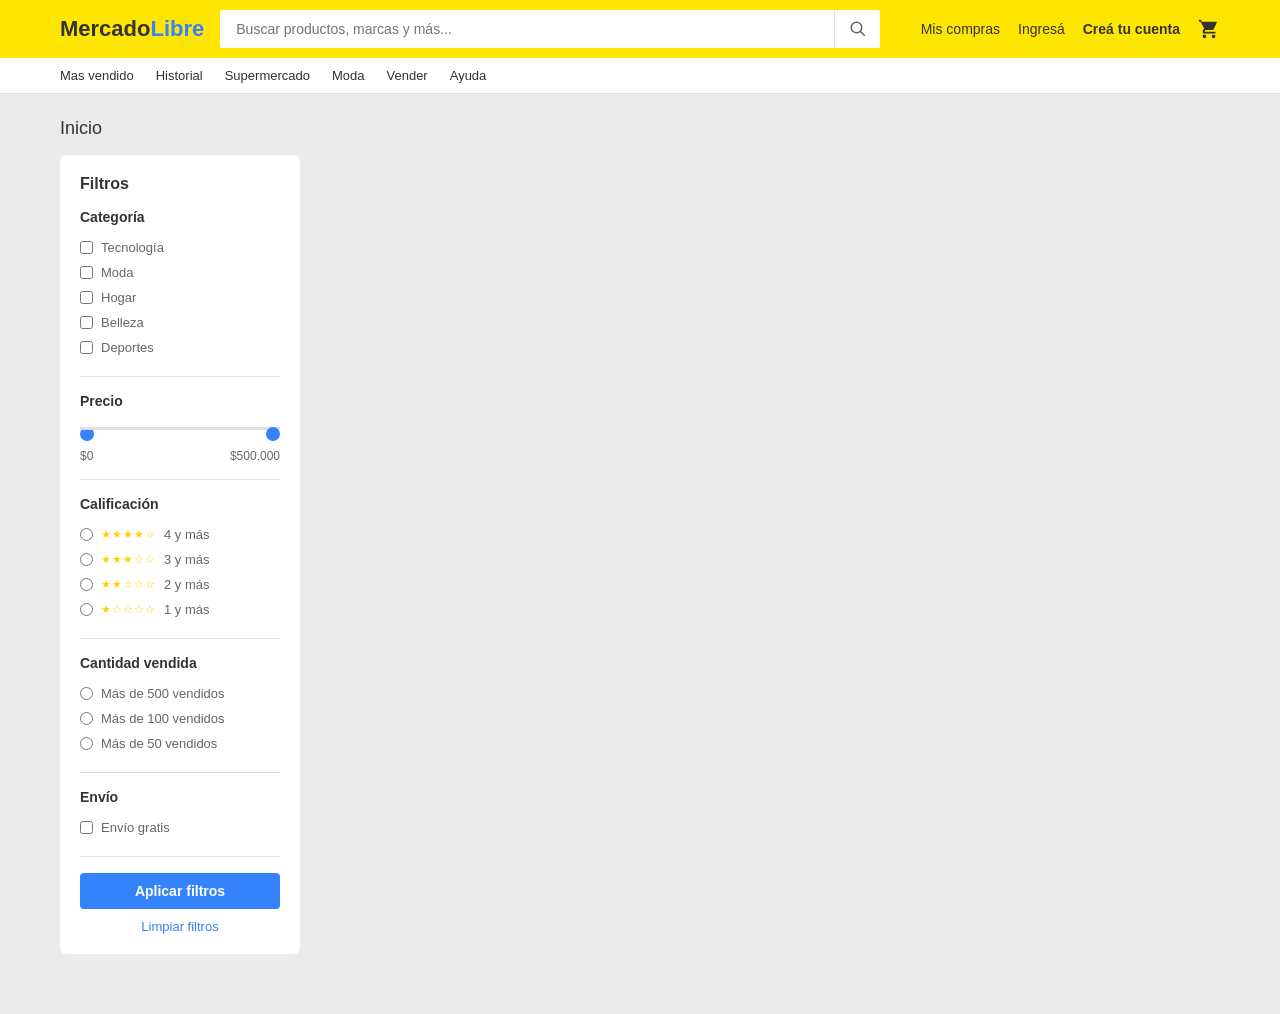
<file: index.html>
<!DOCTYPE html>
<html lang="es">
<head>
  <meta charset="UTF-8">
  <meta name="viewport" content="width=device-width, initial-scale=1.0">
  <title>Mercado Libre</title>
  <link rel="stylesheet" href="styles.css">
  <script src="script.js" defer></script>
</head>
<body>

  <header class="header">
    <div class="header-top">
      <div class="header-top__container">
        <a href="index.html" class="logo">
          Mercado<span>Libre</span>
        </a>

        <form class="search-bar" id="searchForm">
          <input
            type="text"
            class="search-bar__input"
            placeholder="Buscar productos, marcas y más..."
            id="searchInput"
            name= "searchProduct"
          >
          <button type="submit" class="search-bar__button" aria-label="Buscar">
            <svg xmlns="http://www.w3.org/2000/svg" viewBox="0 0 24 24" width="18" height="18">
              <path fill="currentColor" d="M21.71 20.29l-5.4-5.39A7.92 7.92 0 0018 10a8 8 0 10-8 8 7.92 7.92 0 004.9-1.69l5.39 5.4zM4 10a6 6 0 116 6 6 6 0 01-6-6z"/>
            </svg>
          </button>
        </form>

        <nav class="header-actions">
          <a href="#" class="header-actions__item">
            <span>Mis compras</span>
          </a>
          <a href="#" class="header-actions__item">
            <span>Ingresá</span>
          </a>
          <a href="#" class="header-actions__item header-actions__item--strong">
            <span>Creá tu cuenta</span>
          </a>
          <a href="#" class="header-actions__item header-actions__item--cart" aria-label="Carrito">
            <svg xmlns="http://www.w3.org/2000/svg" viewBox="0 0 24 24" width="22" height="22">
              <path fill="currentColor" d="M7 18c-1.1 0-1.99.9-1.99 2S5.9 22 7 22s2-.9 2-2-.9-2-2-2zM1 2v2h2l3.6 7.59-1.35 2.45c-.16.28-.25.61-.25.96 0 1.1.9 2 2 2h12v-2H7.42c-.14 0-.25-.11-.25-.25l.03-.12L8.1 13h7.45c.75 0 1.41-.41 1.75-1.03L20.9 4H4.21l-.94-2H1zM17 18c-1.1 0-1.99.9-1.99 2s.89 2 1.99 2 2-.9 2-2-.9-2-2-2z"/>
            </svg>
          </a>
        </nav>
      </div>
    </div>

    <div class="header-bottom">
      <nav class="header-bottom__container">
        <a href="index.html?masvendido=1">Mas vendido</a>
        <a href="#">Historial</a>
        <a href="#">Supermercado</a>
        <a href="#">Moda</a>
        <a href="#">Vender</a>
        <a href="#">Ayuda</a>
      </nav>
    </div>
  </header>


  <main class="main">
    <h3 id="titulo">Inicio</h3>

    <div class="content-wrapper">

      <aside class="filters">
        <h4 class="filters__title">Filtros</h4>

        <form id="filtersForm" method="GET">

          <div class="filter-group">
            <h5 class="filter-group__title">Categoría</h5>
            <label class="filter-option">
              <input type="checkbox" name="categoria[]" value="Tecnología" class="categoria" >
              Tecnología
            </label>
            <label class="filter-option">
              <input type="checkbox" name="categoria[]" value="Moda" class="categoria">
              Moda
            </label>
            <label class="filter-option">
              <input type="checkbox" name="categoria[]" value="Hogar" class="categoria">
              Hogar
            </label>
            <label class="filter-option">
              <input type="checkbox" name="categoria[]" value="Belleza" class="categoria">
              Belleza
            </label>
            <label class="filter-option">
              <input type="checkbox" name="categoria[]" value="Deportes" class="categoria">
              Deportes
            </label>
          </div>

          <div class="filter-group">
            <h5 class="filter-group__title">Precio</h5>
            <div class="price-range">
              <input type="range" class="price-range__input" id="precioMin" name="precio_min" min="0" max="500000" step="1000" value="0">
              <input type="range" class="price-range__input" id="precioMax" name="precio_max" min="0" max="500000" step="1000" value="500000">
            </div>
            <div class="price-range__values">
              <span id="precioMinValue">$0</span>
              <span id="precioMaxValue">$500.000</span>
            </div>
          </div>

          <div class="filter-group">
            <h5 class="filter-group__title">Calificación</h5>
            <label class="filter-option">
              <input type="radio" name="calificacion" value="4" >
              <span class="filter-option__stars">★★★★☆</span> 4 y más
            </label>
            <label class="filter-option">
              <input type="radio" name="calificacion" value="3" >
              <span class="filter-option__stars">★★★☆☆</span> 3 y más
            </label>
            <label class="filter-option">
              <input type="radio" name="calificacion" value="2">
              <span class="filter-option__stars">★★☆☆☆</span> 2 y más
            </label>
            <label class="filter-option">
              <input type="radio" name="calificacion" value="1">
              <span class="filter-option__stars">★☆☆☆☆</span> 1 y más
            </label>
          </div>

          <div class="filter-group">
            <h5 class="filter-group__title">Cantidad vendida</h5>
            <label class="filter-option">
              <input type="radio" name="vendidos" value="500" >
              Más de 500 vendidos
            </label>
            <label class="filter-option">
              <input type="radio" name="vendidos" value="100" >
              Más de 100 vendidos
            </label>
            <label class="filter-option">
              <input type="radio" name="vendidos" value="50" >
              Más de 50 vendidos
            </label>
          </div>

          <div class="filter-group">
            <h5 class="filter-group__title">Envío</h5>
            <label class="filter-option">
              <input type="checkbox" name="envio_gratis" value="1" id="envioGratis">
              Envío gratis
            </label>
          </div>

          <button type="submit" class="filters__apply">Aplicar filtros</button>
          <a href="index.html" class="filters__clear">Limpiar filtros</a>

        </form>
      </aside>

      <section class="products-grid" id="productsGrid">

      </section>

    </div>
  </main>


</body>
</html>
</file>
<file: styles.css>
:root {
  --amarillo: #FFE600;
  --amarillo-oscuro: #FFD100;
  --azul: #3483FA;
  --azul-oscuro: #2968C8;
  --gris-fondo: #EBEBEB;
  --gris-texto: #666666;
  --texto-oscuro: #333333;
  --blanco: #FFFFFF;
  --borde: #E0E0E0;
}

* {
  margin: 0;
  padding: 0;
  box-sizing: border-box;
}

body {
  font-family: "Proxima Nova", "Segoe UI", Arial, Helvetica, sans-serif;
  background-color: var(--gris-fondo);
  color: var(--texto-oscuro);
}

a {
  text-decoration: none;
  color: inherit;
}

/* ===== HEADER ===== */
.header {
  width: 100%;
}

.header-top {
  background-color: var(--amarillo);
}

.header-top__container {
  max-width: 1200px;
  margin: 0 auto;
  display: flex;
  align-items: center;
  gap: 16px;
  padding: 10px 20px;
}

.logo {
  font-size: 22px;
  font-weight: 700;
  color: var(--texto-oscuro);
  white-space: nowrap;
  flex-shrink: 0;
}

.logo span {
  color: var(--azul);
}

/* Barra de búsqueda */
.search-bar {
  flex: 1;
  display: flex;
  max-width: 660px;
  height: 38px;
  border-radius: 2px;
  overflow: hidden;
}

.search-bar__input {
  flex: 1;
  border: none;
  outline: none;
  padding: 0 16px;
  font-size: 14px;
  background-color: var(--blanco);
}

.search-bar__button {
  width: 46px;
  border: none;
  background-color: var(--blanco);
  border-left: 1px solid var(--borde);
  color: var(--gris-texto);
  display: flex;
  align-items: center;
  justify-content: center;
  cursor: pointer;
  transition: background-color 0.15s ease;
}

.search-bar__button:hover {
  background-color: #f5f5f5;
}

/* Acciones del header */
.header-actions {
  display: flex;
  align-items: center;
  gap: 18px;
  margin-left: auto;
  flex-shrink: 0;
}

.header-actions__item {
  font-size: 14px;
  color: var(--texto-oscuro);
  display: flex;
  align-items: center;
}

.header-actions__item--strong {
  font-weight: 600;
}

.header-actions__item--cart {
  color: var(--texto-oscuro);
}

/* Barra inferior de categorías */
.header-bottom {
  background-color: var(--blanco);
  border-bottom: 1px solid var(--borde);
}

.header-bottom__container {
  max-width: 1200px;
  margin: 0 auto;
  padding: 10px 20px;
  display: flex;
  gap: 22px;
  flex-wrap: wrap;
  align-items: center;
}

.header-bottom__container a {
  font-size: 13px;
  color: var(--texto-oscuro);
  white-space: nowrap;
}

.header-bottom__container a:hover {
  color: var(--azul);
}


.dropdown {
  position: relative;
  display: inline-block;
}

.dropdown-btn {
  cursor: pointer;
}

.dropdown-menu {
  display: none;
  position: absolute;
  top: 100%;
  left: 0;
  background-color: var(--blanco);
  min-width: 160px;
  box-shadow: 0px 4px 12px rgba(0, 0, 0, 0.15);
  border-radius: 4px;
  z-index: 1000;
  padding: 6px 0;
}

.dropdown-menu a {
  color: var(--texto-oscuro);
  padding: 10px 16px;
  text-decoration: none;
  display: block;
}

.dropdown-menu a:hover {
  background-color: #f5f5f5;
  color: var(--azul);
}

.dropdown:hover .dropdown-menu {
  display: block;
}

.main {
  max-width: 1200px;
  margin: 0 auto;
  padding: 24px 20px 60px;
}

.main > h3 {
  font-size: 18px;
  font-weight: 500;
  margin-bottom: 16px;
}

/* ===== LAYOUT: FILTROS + GRID ===== */
.content-wrapper {
  display: flex;
  align-items: flex-start;
  gap: 20px;
}

.products-grid {
  display: grid;
  grid-template-columns: repeat(auto-fill, minmax(220px, 1fr));
  gap: 16px;
  flex: 1;
}

/* ===== SIDEBAR DE FILTROS ===== */
.filters {
  width: 240px;
  flex-shrink: 0;
  background-color: var(--blanco);
  border-radius: 6px;
  padding: 20px;
  position: sticky;
  top: 20px;
}

.filters__title {
  font-size: 16px;
  font-weight: 600;
  margin-bottom: 16px;
}

.filter-group {
  padding: 16px 0;
  border-bottom: 1px solid var(--borde);
}

.filter-group:first-of-type {
  padding-top: 0;
}

.filter-group__title {
  font-size: 14px;
  font-weight: 600;
  color: var(--texto-oscuro);
  margin-bottom: 10px;
}

.filter-option {
  display: flex;
  align-items: center;
  gap: 8px;
  font-size: 13px;
  color: var(--gris-texto);
  padding: 5px 0;
  cursor: pointer;
}

.filter-option input[type="checkbox"],
.filter-option input[type="radio"] {
  accent-color: var(--azul);
  cursor: pointer;
}

.filter-option__stars {
  color: var(--amarillo-oscuro);
  font-size: 11px;
  letter-spacing: 1px;
}

/* Rango de precio */
.price-range {
  position: relative;
  height: 24px;
}

.price-range__input {
  position: absolute;
  width: 100%;
  top: 8px;
  left: 0;
  accent-color: var(--azul);
  pointer-events: none;
  appearance: none;
  background: transparent;
}

.price-range__input::-webkit-slider-thumb {
  pointer-events: auto;
  appearance: none;
  width: 14px;
  height: 14px;
  border-radius: 50%;
  background-color: var(--azul);
  cursor: pointer;
}

.price-range__input::-moz-range-thumb {
  pointer-events: auto;
  width: 14px;
  height: 14px;
  border-radius: 50%;
  background-color: var(--azul);
  cursor: pointer;
  border: none;
}

.price-range__input::-webkit-slider-runnable-track {
  height: 3px;
  background: var(--borde);
}

.price-range__values {
  display: flex;
  justify-content: space-between;
  font-size: 12px;
  color: var(--gris-texto);
  margin-top: 6px;
}

.filters__apply {
  width: 100%;
  margin-top: 16px;
  padding: 10px;
  background-color: var(--azul);
  color: var(--blanco);
  border: none;
  border-radius: 4px;
  font-size: 14px;
  font-weight: 600;
  cursor: pointer;
  transition: background-color 0.15s ease;
}

.filters__apply:hover {
  background-color: var(--azul-oscuro);
}

.filters__clear {
  display: block;
  text-align: center;
  margin-top: 10px;
  font-size: 13px;
  color: var(--azul);
}

.filters__clear:hover {
  text-decoration: underline;
}

@media (max-width: 900px) {
  .content-wrapper {
    flex-direction: column;
  }

  .filters {
    width: 100%;
    position: static;
  }
}

/* ===== PRODUCT CARD ===== */
.product-card {
  background-color: var(--blanco);
  border-radius: 6px;
  overflow: hidden;
  display: flex;
  flex-direction: column;
  cursor: pointer;
  transition: box-shadow 0.2s ease;
}

.product-card:hover {
  box-shadow: 0 2px 12px rgba(0, 0, 0, 0.15);
}

.product-card__image-wrap {
  width: 100%;
  aspect-ratio: 1 / 1;
  background-color: var(--blanco);
  display: flex;
  align-items: center;
  justify-content: center;
  padding: 16px;
}

.product-card__image {
  max-width: 100%;
  max-height: 100%;
  object-fit: contain;
}


.product-card__body {
  padding: 8px 16px 16px;
  display: flex;
  flex-direction: column;
  gap: 4px;
}

.product-card__shipping {
  font-size: 12px;
  font-weight: 600;
  color: #00A650;
}

.product-card__title {
  font-size: 14px;
  font-weight: 400;
  color: var(--texto-oscuro);
  line-height: 1.3;
  display: -webkit-box;
  -webkit-line-clamp: 2;
  -webkit-box-orient: vertical;
  overflow: hidden;
}

.product-card__price {
  font-size: 22px;
  font-weight: 400;
  color: var(--texto-oscuro);
  margin-top: 2px;
}

.product-card__rating {
  display: flex;
  align-items: center;
  gap: 4px;
  font-size: 12px;
  color: var(--gris-texto);
}

.product-card__stars {
  color: var(--amarillo-oscuro);
  font-size: 10px;
  letter-spacing: 1px;
}

.product-card__seller {
  font-size: 12px;
  color: var(--gris-texto);
  margin-top: 2px;
}

/* ===== RESPONSIVE ===== */
@media (max-width: 768px) {
  .header-top__container {
    flex-wrap: wrap;
  }

  .search-bar {
    order: 3;
    max-width: 100%;
    width: 100%;
  }

  .header-actions {
    gap: 12px;
    margin-left: 0;
  }

  .header-actions__item span {
    display: none;
  }

  .header-bottom__container {
    overflow-x: auto;
    flex-wrap: nowrap;
  }
}
</file>
